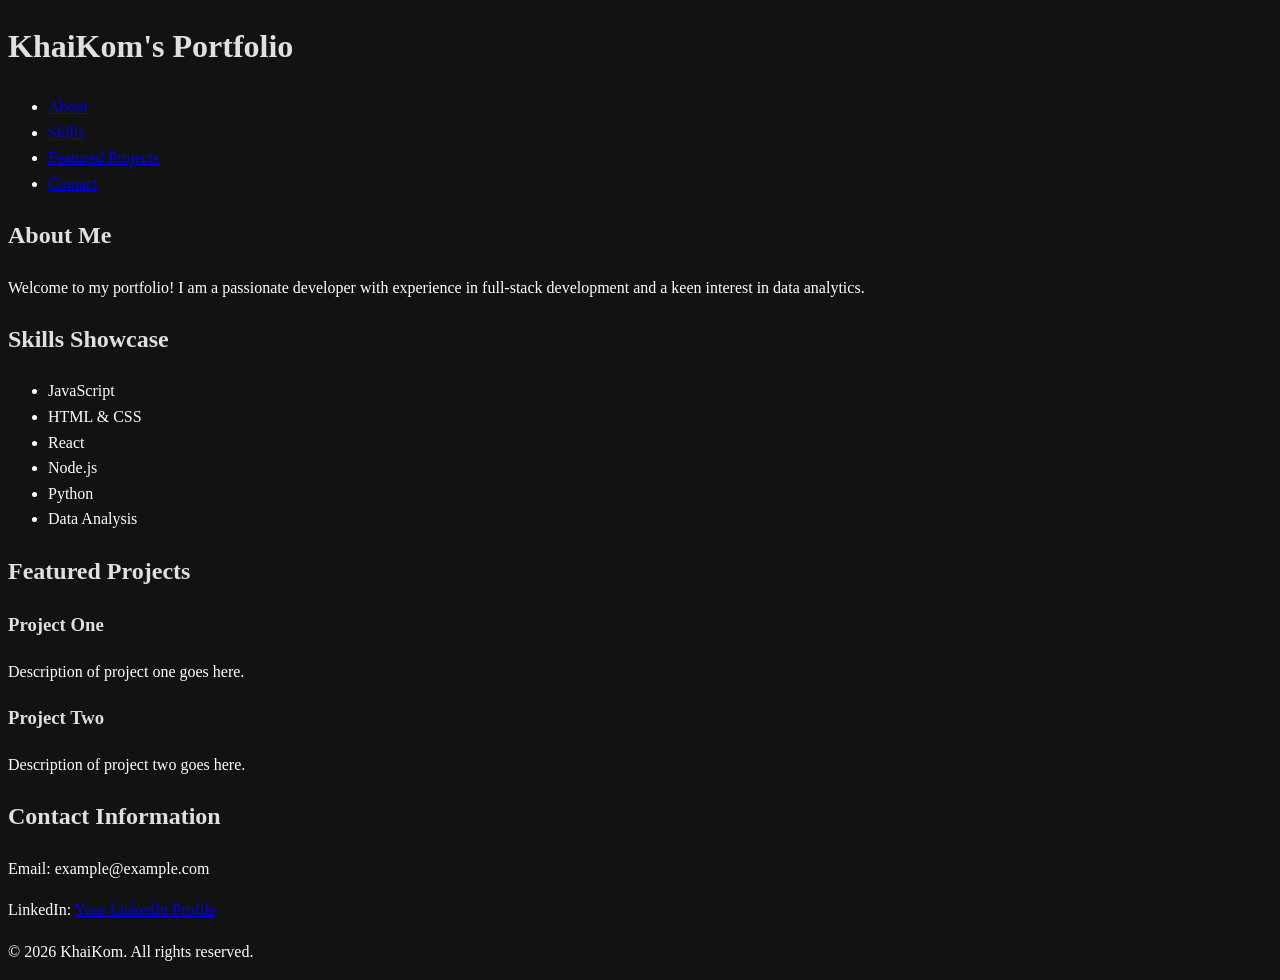
<file: index.html>
<!DOCTYPE html>
<html lang="en">
<head>
    <meta charset="UTF-8">
    <meta name="viewport" content="width=device-width, initial-scale=1.0">
    <title>KhaiKom's Portfolio</title>
    <link rel="stylesheet" href="styles.css">
</head>
<body>
    <header>
        <h1>KhaiKom's Portfolio</h1>
        <nav>
            <ul>
                <li><a href="#about">About</a></li>
                <li><a href="#skills">Skills</a></li>
                <li><a href="#projects">Featured Projects</a></li>
                <li><a href="#contact">Contact</a></li>
            </ul>
        </nav>
    </header>

    <section id="about">
        <h2>About Me</h2>
        <p>Welcome to my portfolio! I am a passionate developer with experience in full-stack development and a keen interest in data analytics.</p>
    </section>

    <section id="skills">
        <h2>Skills Showcase</h2>
        <ul>
            <li>JavaScript</li>
            <li>HTML & CSS</li>
            <li>React</li>
            <li>Node.js</li>
            <li>Python</li>
            <li>Data Analysis</li>
        </ul>
    </section>

    <section id="projects">
        <h2>Featured Projects</h2>
        <div class="project">
            <h3>Project One</h3>
            <p>Description of project one goes here.</p>
        </div>
        <div class="project">
            <h3>Project Two</h3>
            <p>Description of project two goes here.</p>
        </div>
    </section>

    <section id="contact">
        <h2>Contact Information</h2>
        <p>Email: example@example.com</p>
        <p>LinkedIn: <a href="https://www.linkedin.com/in/yourprofile">Your LinkedIn Profile</a></p>
    </section>

    <footer>
        <p>&copy; 2026 KhaiKom. All rights reserved.</p>
    </footer>
</body>
</html>
</file>
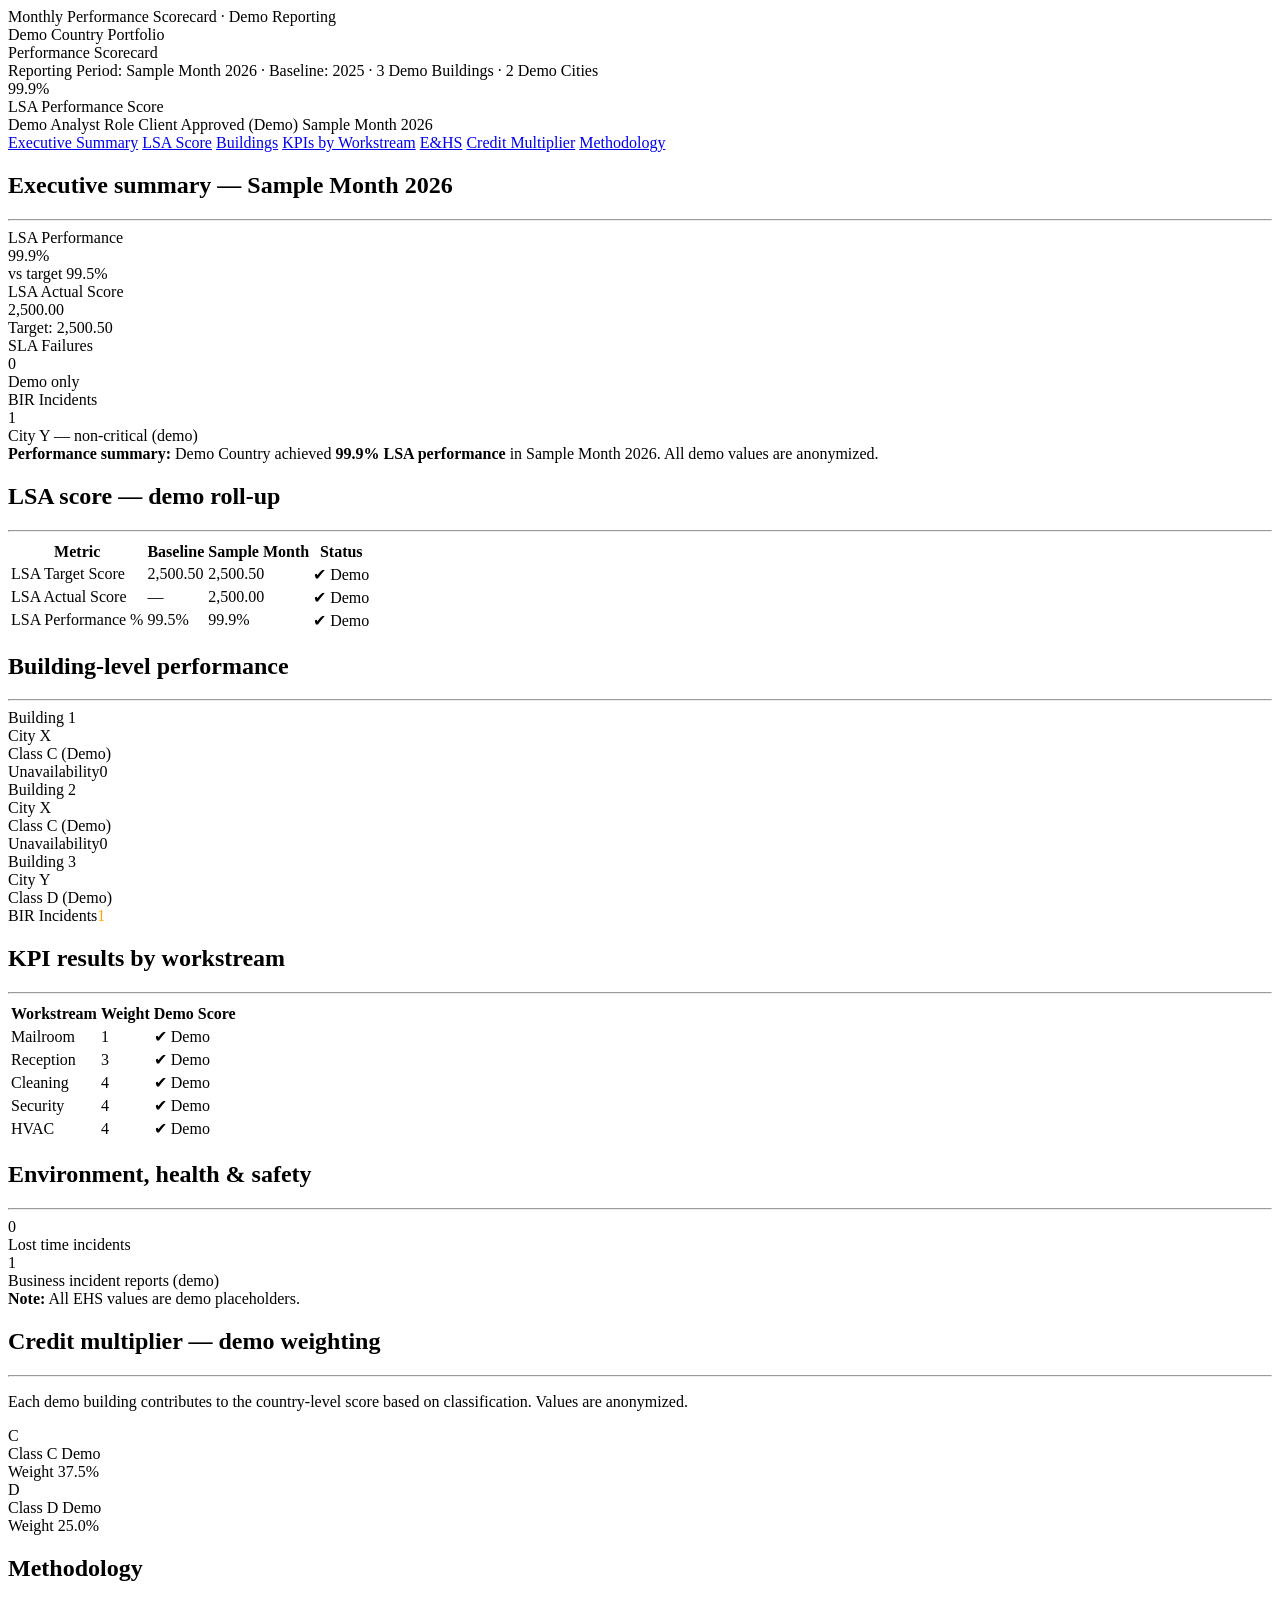
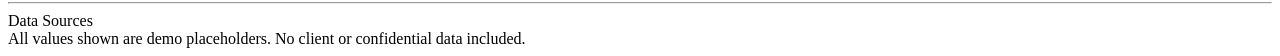
<file: Sample_monthly_performance_scorecard.html>
<!DOCTYPE html>
<html lang="en">
<head>
<meta charset="UTF-8"/>
<meta name="viewport" content="width=device-width, initial-scale=1.0"/>
<title>Monthly Performance Scorecard — Demo Country | Sample Month 2026 | Demo Analyst Role</title>
<link href="https://fonts.googleapis.com/css2?family=DM+Sans:wght@300;400;500&family=DM+Serif+Display&display=swap" rel="stylesheet"/>
<style>
/* Keep all original styles for layout consistency */
</style>
</head>
<body>

<!-- HEADER -->
<div class="sc-header">
  <div class="sc-header-top">
    <div class="sch-left">
      <div class="sch-eyebrow">Monthly Performance Scorecard · Demo Reporting</div>
      <div class="sch-title">Demo Country Portfolio<br>Performance Scorecard</div>
      <div class="sch-sub">Reporting Period: Sample Month 2026 · Baseline: 2025 · 3 Demo Buildings · 2 Demo Cities</div>
    </div>
    <div class="sch-right">
      <div class="sch-score-block">
        <div class="sch-score-val">99.9%</div>
        <div class="sch-score-label">LSA Performance Score</div>
      </div>
      <div class="sch-pills">
        <span class="pill pill-gold">Demo Analyst Role</span>
        <span class="pill pill-green">Client Approved (Demo)</span>
        <span class="pill pill-white">Sample Month 2026</span>
      </div>
    </div>
  </div>

  <!-- NAV -->
  <nav>
    <a href="#executive" class="act">Executive Summary</a>
    <a href="#lsa">LSA Score</a>
    <a href="#buildings">Buildings</a>
    <a href="#kpis">KPIs by Workstream</a>
    <a href="#ehs">E&amp;HS</a>
    <a href="#credit">Credit Multiplier</a>
    <a href="#methodology">Methodology</a>
  </nav>
</div>

<div class="main">

  <!-- EXECUTIVE SUMMARY -->
  <section id="executive">
    <h2>Executive summary — Sample Month 2026</h2>
    <hr class="div"/>
    <div class="exec-strip">
      <div class="es-cell"><div class="es-label">LSA Performance</div><div class="es-val green">99.9%</div><div class="es-note">vs target 99.5%</div></div>
      <div class="es-cell"><div class="es-label">LSA Actual Score</div><div class="es-val">2,500.00</div><div class="es-note">Target: 2,500.50</div></div>
      <div class="es-cell"><div class="es-label">SLA Failures</div><div class="es-val green">0</div><div class="es-note">Demo only</div></div>
      <div class="es-cell"><div class="es-label">BIR Incidents</div><div class="es-val amber">1</div><div class="es-note">City Y — non-critical (demo)</div></div>
    </div>
    <div class="hl-box"><strong>Performance summary:</strong> Demo Country achieved <strong>99.9% LSA performance</strong> in Sample Month 2026. All demo values are anonymized.</div>
  </section>

  <!-- LSA SCORE -->
  <section id="lsa">
    <h2>LSA score — demo roll-up</h2>
    <hr class="div"/>
    <table>
      <thead><tr><th>Metric</th><th>Baseline</th><th>Sample Month</th><th>Status</th></tr></thead>
      <tbody>
        <tr><td>LSA Target Score</td><td>2,500.50</td><td>2,500.50</td><td>✔ Demo</td></tr>
        <tr><td>LSA Actual Score</td><td>—</td><td>2,500.00</td><td>✔ Demo</td></tr>
        <tr><td>LSA Performance %</td><td>99.5%</td><td>99.9%</td><td>✔ Demo</td></tr>
      </tbody>
    </table>
  </section>

  <!-- BUILDINGS -->
  <section id="buildings">
    <h2>Building-level performance</h2>
    <hr class="div"/>
    <div class="bldg-grid">
      <div class="bldg-card"><div class="bldg-top"><div><div class="bldg-name">Building 1</div><div class="bldg-city">City X</div></div><span class="bldg-class">Class C (Demo)</span></div><div class="bldg-body"><div class="bldg-row"><span>Unavailability</span><span class="bldg-zero">0</span></div></div></div>
      <div class="bldg-card"><div class="bldg-top"><div><div class="bldg-name">Building 2</div><div class="bldg-city">City X</div></div><span class="bldg-class">Class C (Demo)</span></div><div class="bldg-body"><div class="bldg-row"><span>Unavailability</span><span class="bldg-zero">0</span></div></div></div>
      <div class="bldg-card"><div class="bldg-top"><div><div class="bldg-name">Building 3</div><div class="bldg-city">City Y</div></div><span class="bldg-class">Class D (Demo)</span></div><div class="bldg-body"><div class="bldg-row"><span>BIR Incidents</span><span class="bldg-val" style="color:orange;">1</span></div></div></div>
    </div>
  </section>

  <!-- KPIs -->
  <section id="kpis">
    <h2>KPI results by workstream</h2>
    <hr class="div"/>
    <table>
      <thead><tr><th>Workstream</th><th>Weight</th><th>Demo Score</th></tr></thead>
      <tbody>
        <tr><td>Mailroom</td><td>1</td><td>✔ Demo</td></tr>
        <tr><td>Reception</td><td>3</td><td>✔ Demo</td></tr>
        <tr><td>Cleaning</td><td>4</td><td>✔ Demo</td></tr>
        <tr><td>Security</td><td>4</td><td>✔ Demo</td></tr>
        <tr><td>HVAC</td><td>4</td><td>✔ Demo</td></tr>
      </tbody>
    </table>
  </section>

  <!-- EHS -->
  <section id="ehs">
    <h2>Environment, health &amp; safety</h2>
    <hr class="div"/>
    <div class="ehs-grid">
      <div class="ehs-card"><div class="ehs-val zero">0</div><div class="ehs-label">Lost time incidents</div></div>
      <div class="ehs-card"><div class="ehs-val one">1</div><div class="ehs-label">Business incident reports (demo)</div></div>
    </div>
    <div class="hl-box"><strong>Note:</strong> All EHS values are demo placeholders.</div>
  </section>

  <!-- CREDIT MULTIPLIER -->
  <section id="credit">
    <h2>Credit multiplier — demo weighting</h2>
    <hr class="div"/>
    <p>Each demo building contributes to the country-level score based on classification. Values are anonymized.</p>
    <div class="cm-grid">
      <div class="cm-card"><div class="cm-icon cm-c">C</div><div><div class="cm-label">Class C Demo</div><div class="cm-detail">Weight 37.5%</div></div></div>
      <div class="cm-card"><div class="cm-icon cm-d">D</div><div><div class="cm-label">Class D Demo</div><div class="cm-detail">Weight 25.0%</div></div></div>
    </div>
  </section>

  <!-- METHODOLOGY -->
  <section id="methodology">
    <h2>Methodology</h2>
    <hr class="div"/>
    <div class="meth-grid">
      <div class="meth-card"><div class="meth-title">Data Sources</div><div class="meth-body">All values shown are demo placeholders. No client or confidential data included.</div></div>
      <div class="
</file>
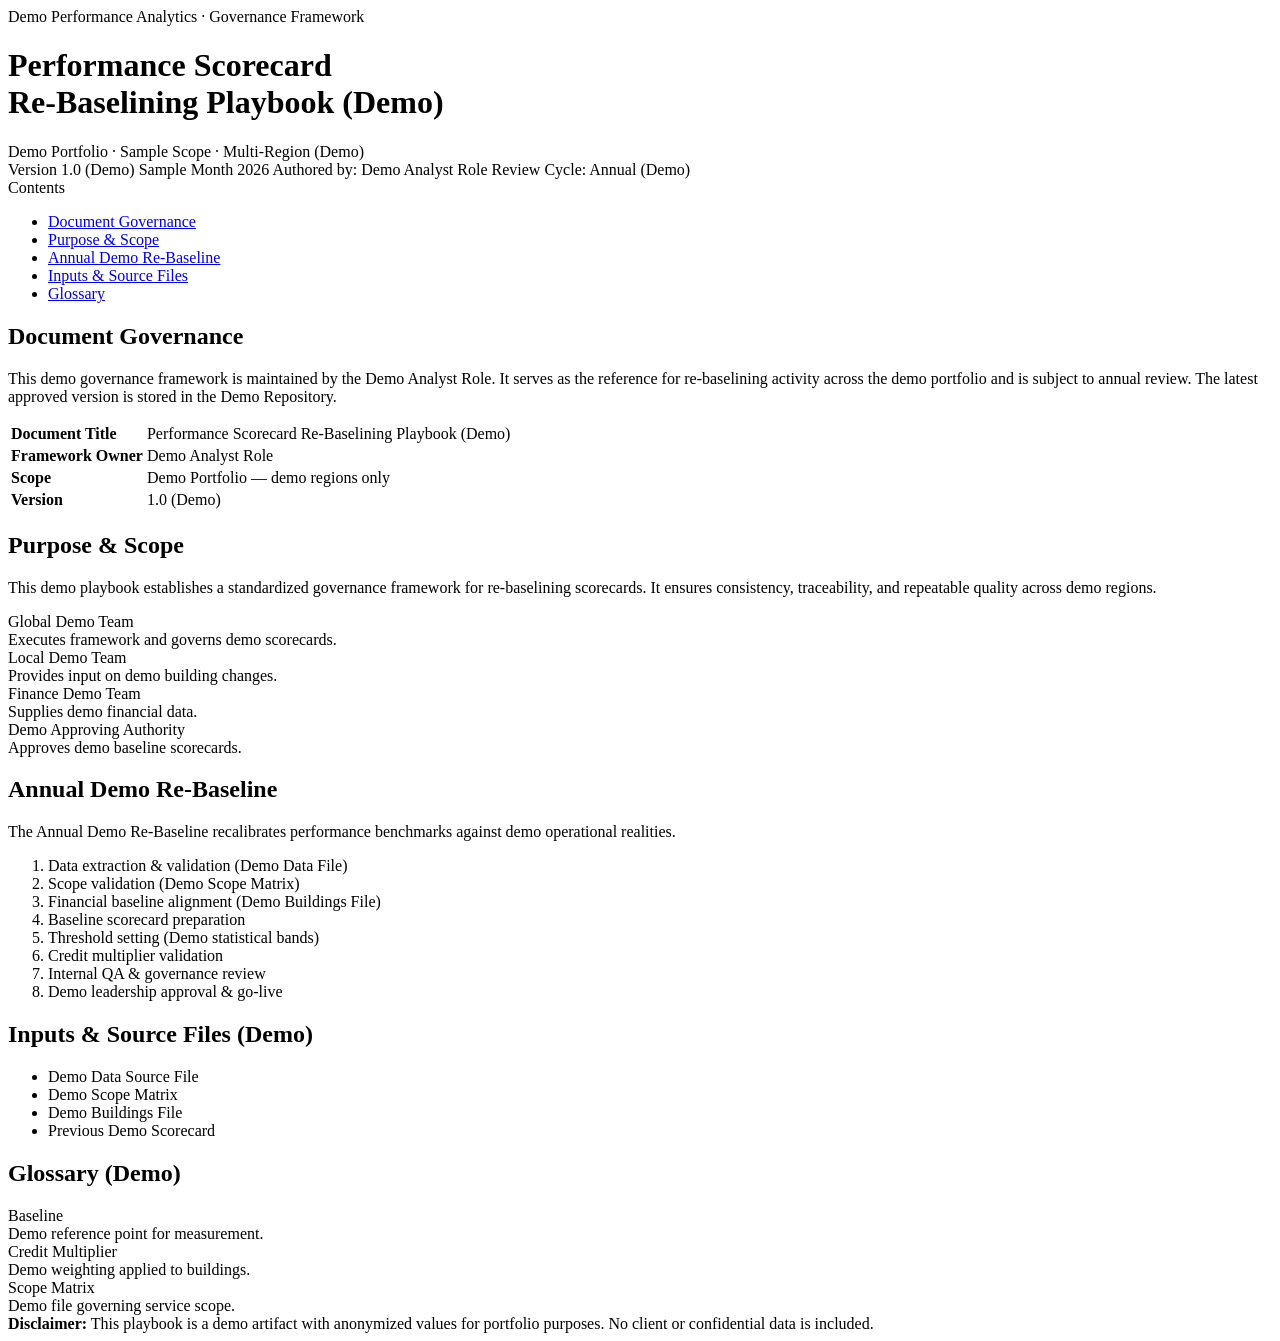
<file: sample_Rebaselining_Playbook.html>
<!DOCTYPE html>
<html lang="en">
<head>
<meta charset="UTF-8" />
<meta name="viewport" content="width=device-width, initial-scale=1.0" />
<title>Performance Scorecard Re-Baselining Playbook v1.0 | Demo Analyst Role</title>
<link href="https://fonts.googleapis.com/css2?family=DM+Serif+Display&family=DM+Sans:ital,wght@0,300;0,400;0,500;1,400&display=swap" rel="stylesheet" />
<style>
/* Original styles retained for layout */
</style>
</head>
<body>

<header>
  <div class="header-eyebrow">Demo Performance Analytics · Governance Framework</div>
  <h1>Performance Scorecard<br>Re-Baselining Playbook (Demo)</h1>
  <div class="header-sub">Demo Portfolio · Sample Scope · Multi-Region (Demo)</div>
  <div class="header-meta-row">
    <span class="badge badge-gold">Version 1.0 (Demo)</span>
    <span class="badge badge-teal">Sample Month 2026</span>
    <span class="badge badge-outline">Authored by: Demo Analyst Role</span>
    <span class="badge badge-outline">Review Cycle: Annual (Demo)</span>
  </div>
</header>

<div class="page-layout">
  <aside class="sidebar">
    <div class="toc-label">Contents</div>
    <ul class="toc">
      <li class="toc-section"><a href="#governance">Document Governance</a></li>
      <li class="toc-section"><a href="#purpose">Purpose & Scope</a></li>
      <li class="toc-section"><a href="#annual">Annual Demo Re-Baseline</a></li>
      <li class="toc-section"><a href="#inputs">Inputs & Source Files</a></li>
      <li class="toc-section"><a href="#glossary">Glossary</a></li>
    </ul>
  </aside>

  <main class="content">
    <section id="governance">
      <h2>Document Governance</h2>
      <p>This demo governance framework is maintained by the Demo Analyst Role. It serves as the reference for re-baselining activity across the demo portfolio and is subject to annual review. The latest approved version is stored in the Demo Repository.</p>
      <table>
        <tr><td><strong>Document Title</strong></td><td>Performance Scorecard Re-Baselining Playbook (Demo)</td></tr>
        <tr><td><strong>Framework Owner</strong></td><td>Demo Analyst Role</td></tr>
        <tr><td><strong>Scope</strong></td><td>Demo Portfolio — demo regions only</td></tr>
        <tr><td><strong>Version</strong></td><td>1.0 (Demo)</td></tr>
      </table>
    </section>

    <section id="purpose">
      <h2>Purpose & Scope</h2>
      <p>This demo playbook establishes a standardized governance framework for re-baselining scorecards. It ensures consistency, traceability, and repeatable quality across demo regions.</p>
      <div class="roles-grid">
        <div class="role-card"><div class="role-title">Global Demo Team</div><div class="role-desc">Executes framework and governs demo scorecards.</div></div>
        <div class="role-card"><div class="role-title">Local Demo Team</div><div class="role-desc">Provides input on demo building changes.</div></div>
        <div class="role-card"><div class="role-title">Finance Demo Team</div><div class="role-desc">Supplies demo financial data.</div></div>
        <div class="role-card"><div class="role-title">Demo Approving Authority</div><div class="role-desc">Approves demo baseline scorecards.</div></div>
      </div>
    </section>

    <section id="annual">
      <h2>Annual Demo Re-Baseline</h2>
      <p>The Annual Demo Re-Baseline recalibrates performance benchmarks against demo operational realities.</p>
      <ol>
        <li>Data extraction & validation (Demo Data File)</li>
        <li>Scope validation (Demo Scope Matrix)</li>
        <li>Financial baseline alignment (Demo Buildings File)</li>
        <li>Baseline scorecard preparation</li>
        <li>Threshold setting (Demo statistical bands)</li>
        <li>Credit multiplier validation</li>
        <li>Internal QA & governance review</li>
        <li>Demo leadership approval & go-live</li>
      </ol>
    </section>

    <section id="inputs">
      <h2>Inputs & Source Files (Demo)</h2>
      <ul>
        <li>Demo Data Source File</li>
        <li>Demo Scope Matrix</li>
        <li>Demo Buildings File</li>
        <li>Previous Demo Scorecard</li>
      </ul>
    </section>

    <section id="glossary">
      <h2>Glossary (Demo)</h2>
      <div class="glossary-grid">
        <div class="glossary-item"><div class="glossary-term">Baseline</div><div class="glossary-def">Demo reference point for measurement.</div></div>
        <div class="glossary-item"><div class="glossary-term">Credit Multiplier</div><div class="glossary-def">Demo weighting applied to buildings.</div></div>
        <div class="glossary-item"><div class="glossary-term">Scope Matrix</div><div class="glossary-def">Demo file governing service scope.</div></div>
      </div>
    </section>
  </main>
</div>

<footer>
  <strong>Disclaimer:</strong> This playbook is a demo artifact with anonymized values for portfolio purposes. No client or confidential data is included.
</footer>

</body>
</html>
</file>
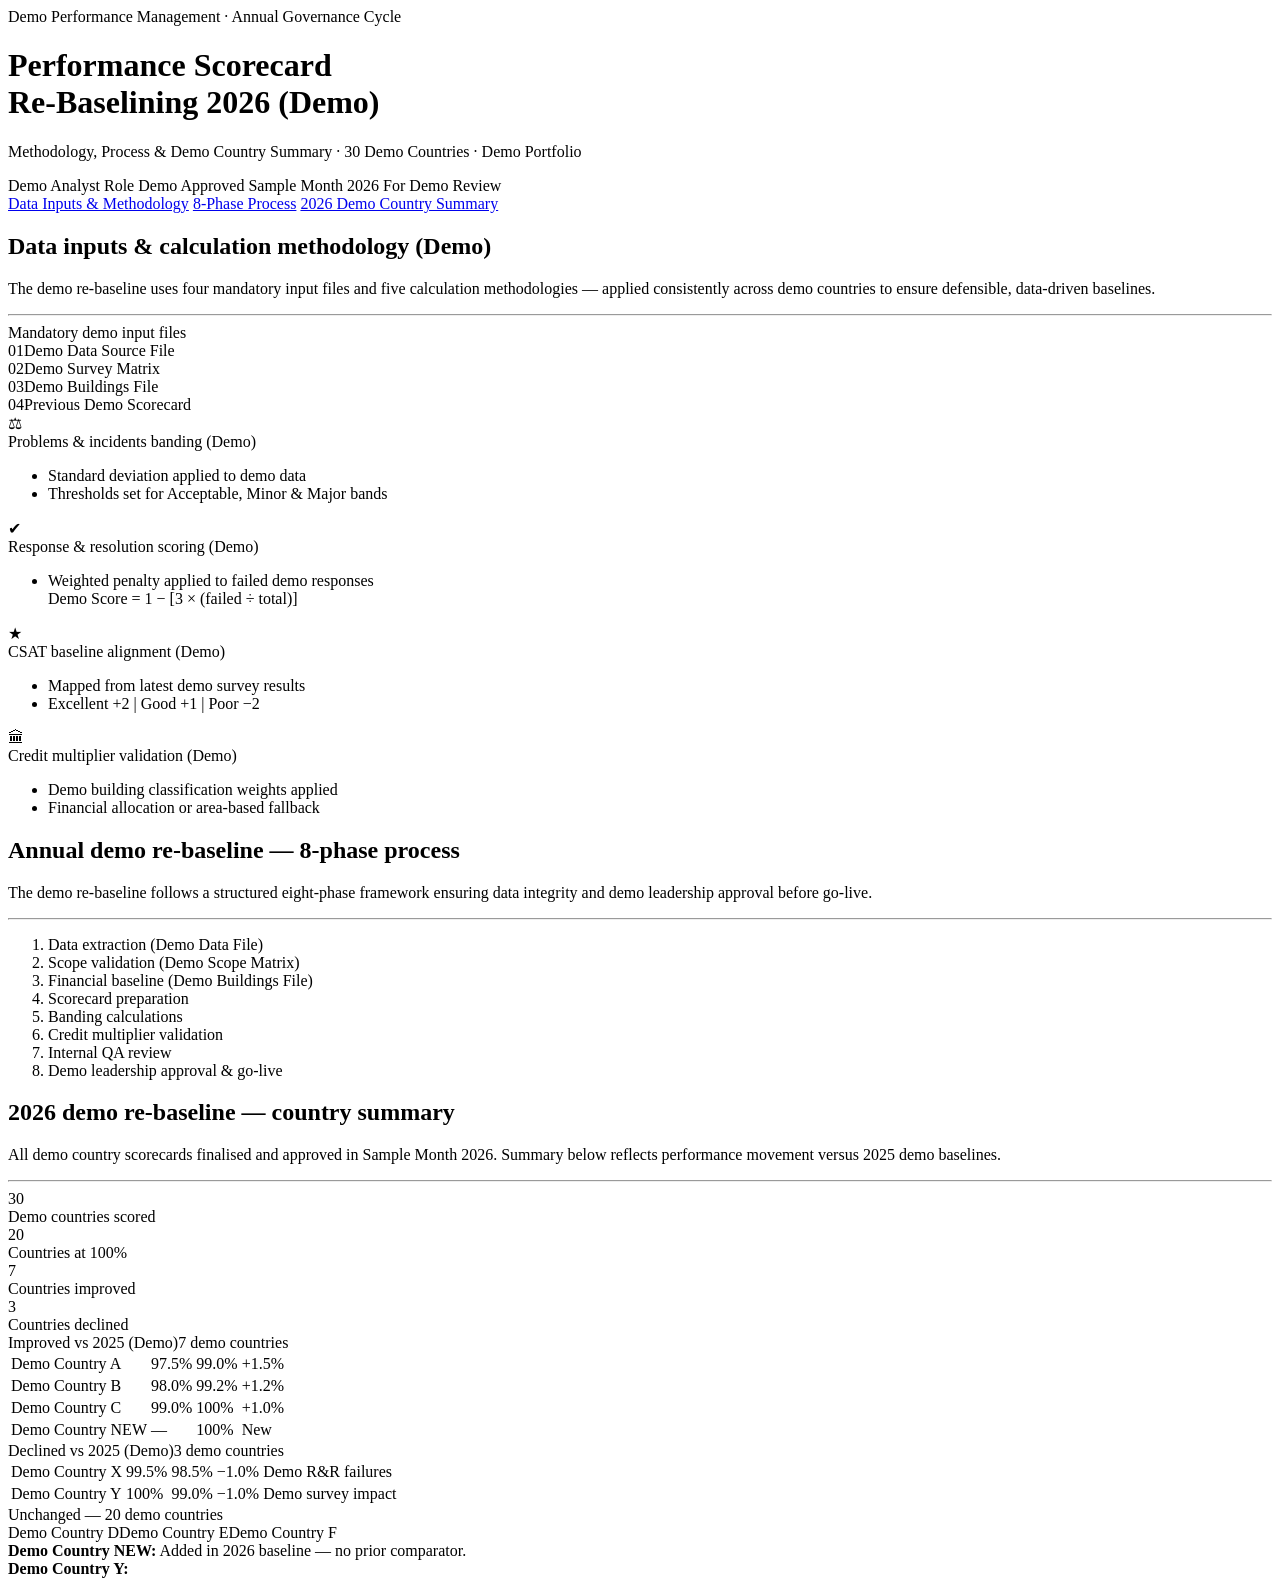
<file: sample_Rebaselining_Presentation.html>
<!DOCTYPE html>
<html lang="en">
<head>
<meta charset="UTF-8" />
<meta name="viewport" content="width=device-width, initial-scale=1.0" />
<title>Performance Scorecard Re-Baselining 2026 (Demo) | Demo Analyst Role</title>
<link href="https://fonts.googleapis.com/css2?family=DM+Serif+Display&family=DM+Sans:wght@300;400;500&display=swap" rel="stylesheet" />
<style>
/* Original styles retained for layout consistency */
</style>
</head>
<body>

<!-- COVER -->
<div class="cover">
  <div class="cover-grid"></div>
  <div class="cover-accent"></div>
  <div class="cover-tag">Demo Performance Management · Annual Governance Cycle</div>
  <h1>Performance Scorecard<br>Re-Baselining 2026 (Demo)</h1>
  <p class="cover-sub">Methodology, Process & Demo Country Summary · 30 Demo Countries · Demo Portfolio</p>
  <div class="cover-pills">
    <span class="pill pill-gold">Demo Analyst Role</span>
    <span class="pill pill-green">Demo Approved</span>
    <span class="pill pill-white">Sample Month 2026</span>
    <span class="pill pill-white">For Demo Review</span>
  </div>
</div>

<!-- NAV -->
<nav>
  <a href="#methodology" class="active">Data Inputs & Methodology</a>
  <a href="#process">8-Phase Process</a>
  <a href="#summary">2026 Demo Country Summary</a>
</nav>

<div class="page">

  <!-- SECTION 1: METHODOLOGY -->
  <section id="methodology">
    <h2>Data inputs & calculation methodology (Demo)</h2>
    <p class="section-intro">The demo re-baseline uses four mandatory input files and five calculation methodologies — applied consistently across demo countries to ensure defensible, data-driven baselines.</p>
    <hr class="divider" />

    <!-- Mandatory Inputs -->
    <div class="inputs-card">
      <div class="inputs-title">Mandatory demo input files</div>
      <div class="inputs-grid">
        <div class="input-item"><span class="input-num">01</span>Demo Data Source File</div>
        <div class="input-item"><span class="input-num">02</span>Demo Survey Matrix</div>
        <div class="input-item"><span class="input-num">03</span>Demo Buildings File</div>
        <div class="input-item"><span class="input-num">04</span>Previous Demo Scorecard</div>
      </div>
    </div>

    <!-- Methodology Cards -->
    <div class="meth-grid">
      <div class="meth-card c-blue">
        <div class="meth-icon">&#x2696;</div>
        <div class="meth-title">Problems & incidents banding (Demo)</div>
        <ul class="meth-items">
          <li>Standard deviation applied to demo data</li>
          <li>Thresholds set for Acceptable, Minor & Major bands</li>
        </ul>
      </div>
      <div class="meth-card c-green">
        <div class="meth-icon">&#x2714;</div>
        <div class="meth-title">Response & resolution scoring (Demo)</div>
        <ul class="meth-items">
          <li>Weighted penalty applied to failed demo responses</li>
          <div class="formula-chip">Demo Score = 1 − [3 × (failed ÷ total)]</div>
        </ul>
      </div>
      <div class="meth-card c-gold">
        <div class="meth-icon">&#x2605;</div>
        <div class="meth-title">CSAT baseline alignment (Demo)</div>
        <ul class="meth-items">
          <li>Mapped from latest demo survey results</li>
          <li>Excellent +2 | Good +1 | Poor −2</li>
        </ul>
      </div>
      <div class="meth-card c-navy">
        <div class="meth-icon">&#x1F3DB;</div>
        <div class="meth-title">Credit multiplier validation (Demo)</div>
        <ul class="meth-items">
          <li>Demo building classification weights applied</li>
          <li>Financial allocation or area-based fallback</li>
        </ul>
      </div>
    </div>
  </section>

  <!-- SECTION 2: 8-PHASE PROCESS -->
  <section id="process">
    <h2>Annual demo re-baseline — 8-phase process</h2>
    <p class="section-intro">The demo re-baseline follows a structured eight-phase framework ensuring data integrity and demo leadership approval before go-live.</p>
    <hr class="divider" />
    <ol>
      <li>Data extraction (Demo Data File)</li>
      <li>Scope validation (Demo Scope Matrix)</li>
      <li>Financial baseline (Demo Buildings File)</li>
      <li>Scorecard preparation</li>
      <li>Banding calculations</li>
      <li>Credit multiplier validation</li>
      <li>Internal QA review</li>
      <li>Demo leadership approval & go-live</li>
    </ol>
  </section>

  <!-- SECTION 3: COUNTRY SUMMARY -->
  <section id="summary">
    <h2>2026 demo re-baseline — country summary</h2>
    <p class="section-intro">All demo country scorecards finalised and approved in Sample Month 2026. Summary below reflects performance movement versus 2025 demo baselines.</p>
    <hr class="divider" />

    <!-- Stat Strip -->
    <div class="stat-strip">
      <div class="stat-cell"><div class="stat-num">30</div><div class="stat-label">Demo countries scored</div></div>
      <div class="stat-cell"><div class="stat-num">20</div><div class="stat-label">Countries at 100%</div></div>
      <div class="stat-cell"><div class="stat-num">7</div><div class="stat-label">Countries improved</div></div>
      <div class="stat-cell"><div class="stat-num">3</div><div class="stat-label">Countries declined</div></div>
    </div>

    <!-- Improved -->
    <div class="country-table-card">
      <div class="country-table-header"><span class="cth-dot dot-green"></span><span class="cth-title">Improved vs 2025 (Demo)</span><span class="cth-count green">7 demo countries</span></div>
      <table>
        <tr><td class="td-country">Demo Country A</td><td>97.5%</td><td>99.0%</td><td class="delta-up">+1.5%</td></tr>
        <tr><td class="td-country">Demo Country B</td><td>98.0%</td><td>99.2%</td><td class="delta-up">+1.2%</td></tr>
        <tr><td class="td-country">Demo Country C</td><td>99.0%</td><td>100%</td><td class="delta-up">+1.0%</td></tr>
        <tr><td class="td-country">Demo Country NEW</td><td>—</td><td>100%</td><td class="delta-up">New</td></tr>
      </table>
    </div>

    <!-- Declined -->
    <div class="country-table-card">
      <div class="country-table-header"><span class="cth-dot dot-red"></span><span class="cth-title">Declined vs 2025 (Demo)</span><span class="cth-count red">3 demo countries</span></div>
      <table>
        <tr><td class="td-country">Demo Country X</td><td>99.5%</td><td>98.5%</td><td class="delta-down">−1.0%</td><td class="cause-cell">Demo R&R failures</td></tr>
        <tr><td class="td-country">Demo Country Y</td><td>100%</td><td>99.0%</td><td class="delta-down">−1.0%</td><td class="cause-cell">Demo survey impact</td></tr>
      </table>
    </div>

    <!-- Unchanged -->
    <div class="unchanged-card">
      <div class="unchanged-title">Unchanged — 20 demo countries</div>
      <div class="country-chips"><span class="chip">Demo Country D</span><span class="chip">Demo Country E</span><span class="chip">Demo Country F</span></div>
    </div>

    <!-- Footnotes -->
    <div class="footnotes">
      <div class="footnote"><strong>Demo Country NEW:</strong> Added in 2026 baseline — no prior comparator.</div>
      <div class="footnote"><strong>Demo Country Y:</strong
</file>
<file: styles.css>
.container {
    display: flex;
    flex-direction: column;
    align-items: center;
    padding: 20px;
    background-color: #121212; /* Dark background for dark mode */
    color: #ffffff;
}

/* Typography styles */
body {
    font-family: 'Helvetica, Arial, sans-serif';
    line-height: 1.6;
    background-color: #121212; /* Dark mode background */
    color: #ffffff; /* Light text for dark mode */
}

h1, h2, h3 {
    color: #e0e0e0; /* Lighter text for headings */
}

/* Card components for dashboards */
.card {
    background-color: #1e1e1e; /* Card background */
    border-radius: 8px;
    padding: 20px;
    margin: 10px;
    box-shadow: 0 2px 10px rgba(0, 0, 0, 0.3);
    transition: transform 0.2s;
}

.card:hover {
    transform: scale(1.05); /* Scale effect on hover */
}

/* Button styles */
.button {
    background-color: #6200ea; /* Primary action color */
    color: #ffffff;
    border: none;
    border-radius: 5px;
    padding: 10px 20px;
    cursor: pointer;
    transition: background-color 0.3s;
}

.button:hover {
    background-color: #3700b3; /* Darker shade on hover */
}

/* Responsive design */
@media (max-width: 768px) {
    .container {
        flex-direction: column; /* Stack items in a column on small screens */
    }
}

/* Flexbox/grid layout for dashboard */
.dashboard {
    display: grid;
    grid-template-columns: repeat(auto-fill, minmax(300px, 1fr)); /* Responsive grid layout */
    gap: 20px;
}
</file>
